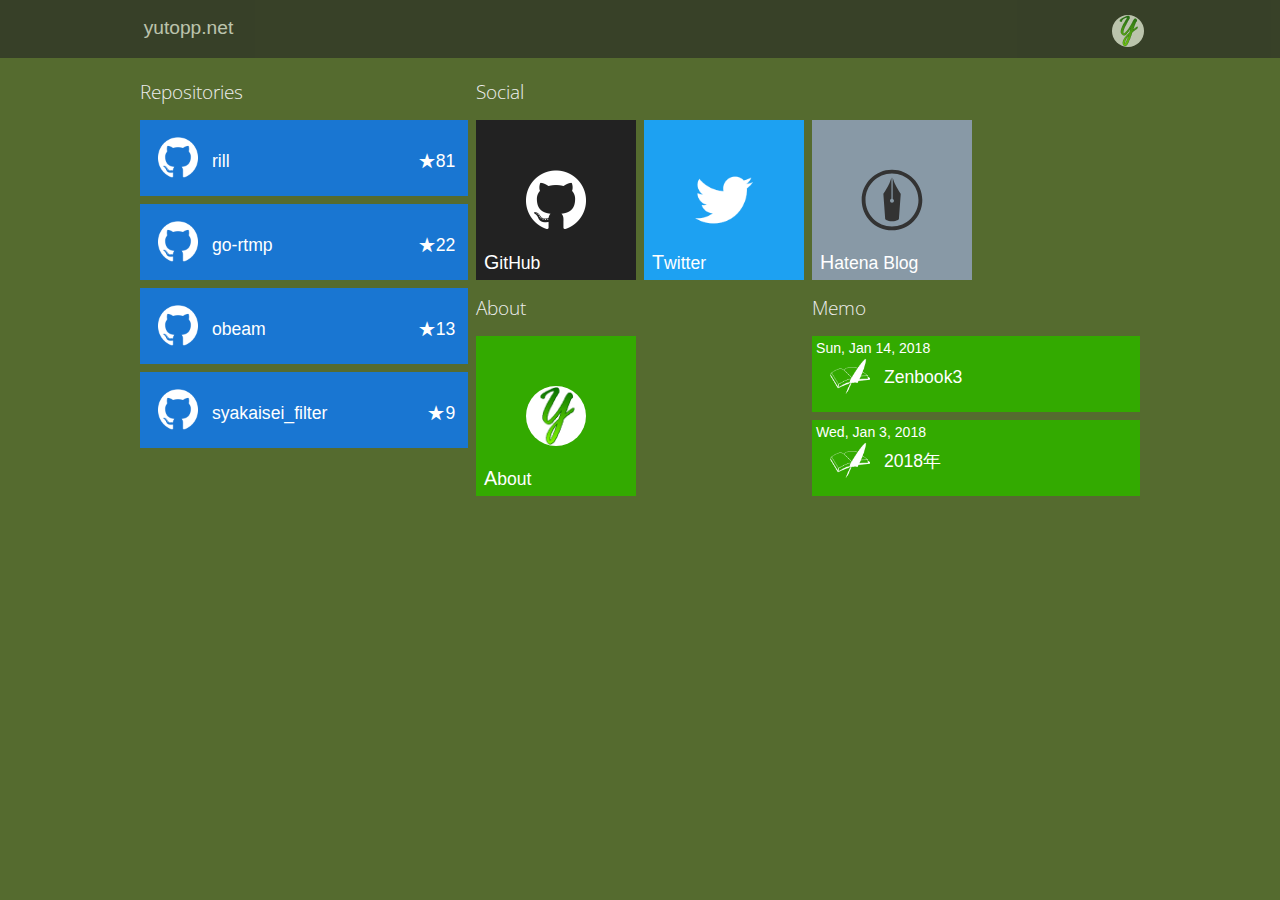
<file: index.html>
<!DOCTYPE html>
<html lang="ja">
  <head>
	<meta name="generator" content="Hugo 0.32-DEV" />
	<meta charset="utf-8">
	<title>yutopp.net</title>
	<link rel="start" title="index" href="https://yutopp.net/">
	<link rel="shortcut icon" href="favicon.ico">
    <link rel="stylesheet" href="/style/main.css" type="text/css">
    <link href="https://fonts.googleapis.com/css?family=Open+Sans" rel="stylesheet">
  </head>
  <body class="bc_green">
	<div id="navigation">
	  <div class="inner">
		<p><a href="/">yutopp.net</a></p>
		<ul>
		  <li><a href="/about"><img src="/image/Y.png"></a></li>
		</ul>
	  </div>
	</div>

<div id="outline">

  
  <div class="row">
    <div class="column with-caption h-x2">
      <h1>Repositories</h1>
      <ul class="panel-list">
        
        
        <li class="s4x1 c-blue">
          <a href="https://github.com/yutopp/rill" target="_blank" class="github">
            <span class="inner left">
              <img src="image/github.png">
            </span>
            <span class="inner middle">
              <span class="name">rill</span>
            </span>
            <span class="inner right">
              <span class="star">★81</span>
            </span>
          </a>
        </li>
        
        <li class="s4x1 c-blue">
          <a href="https://github.com/yutopp/go-rtmp" target="_blank" class="github">
            <span class="inner left">
              <img src="image/github.png">
            </span>
            <span class="inner middle">
              <span class="name">go-rtmp</span>
            </span>
            <span class="inner right">
              <span class="star">★22</span>
            </span>
          </a>
        </li>
        
        <li class="s4x1 c-blue">
          <a href="https://github.com/yutopp/obeam" target="_blank" class="github">
            <span class="inner left">
              <img src="image/github.png">
            </span>
            <span class="inner middle">
              <span class="name">obeam</span>
            </span>
            <span class="inner right">
              <span class="star">★13</span>
            </span>
          </a>
        </li>
        
        <li class="s4x1 c-blue">
          <a href="https://github.com/yutopp/syakaisei_filter" target="_blank" class="github">
            <span class="inner left">
              <img src="image/github.png">
            </span>
            <span class="inner middle">
              <span class="name">syakaisei_filter</span>
            </span>
            <span class="inner right">
              <span class="star">★9</span>
            </span>
          </a>
        </li>
        
      </ul>
    </div>
  </div>

  
  <div class="row w-x2">
    <div class="column with-caption w-x2">
      <h1>Social</h1>
      <ul class="panel-tile">
        <li class="s2x2 c-github">
		  <a href="https://github.com/yutopp" target="_blank">
            <span class="inner">
			  <img src="image/github.png">
			  <span class="name">GitHub</span>
		    </span>
          </a>
        </li>

        <li class="s2x2 c-twitter">
		  <a href="https://twitter.com/yutopp" target="_blank">
            <span class="inner">
			  <img src="image/twitter.png" class="scale-high">
			  <span class="name">Twitter</span>
		    </span>
          </a>
        </li>

        <li class="s2x2 c-hatena-b">
	      <a href="http://yutopp.hateblo.jp/" target="_blank">
            <span class="inner">
		      <img src="image/hatena_b.svg" class="scale-high">
		      <span class="name">Hatena Blog</span>
		    </span>
          </a>
        </li>

        <li class="s2x2 empty"></li>
      </ul>
    </div>

    <div class="column with-caption">
      <h1>About</h1>
      <ul class="panel-tile">
        <li class="s2x2 c-green">
		  <a href="about">
            <span class="inner">
			  <img src="image/Y.png" class="round">
			  <span class="name">About</span>
		    </span>
          </a>
        </li>
      </ul>
    </div>

    <div class="column with-caption">
      <h1>Memo</h1>
      <ul class="panel-list">
        
        <li class="s4x1 c-green">
          <a href="https://yutopp.net/posts/zenbook3/" class="memo">
            <span class="inner left">
              <img src="image/blog.png">
            </span>
            <span class="inner middle">
              <span class="name">Zenbook3</span>
            </span>
            <span class="inner right">
              <span class="star">Sun, Jan 14, 2018</span>
            </span>
          </a>
        </li>
        
        <li class="s4x1 c-green">
          <a href="https://yutopp.net/posts/2018-1-3-new-site/" class="memo">
            <span class="inner left">
              <img src="image/blog.png">
            </span>
            <span class="inner middle">
              <span class="name">2018年</span>
            </span>
            <span class="inner right">
              <span class="star">Wed, Jan 3, 2018</span>
            </span>
          </a>
        </li>
        
      </ul>
    </div>
  </div>

</div>
      </div>
    </div>
  </body>
</html>
</file>
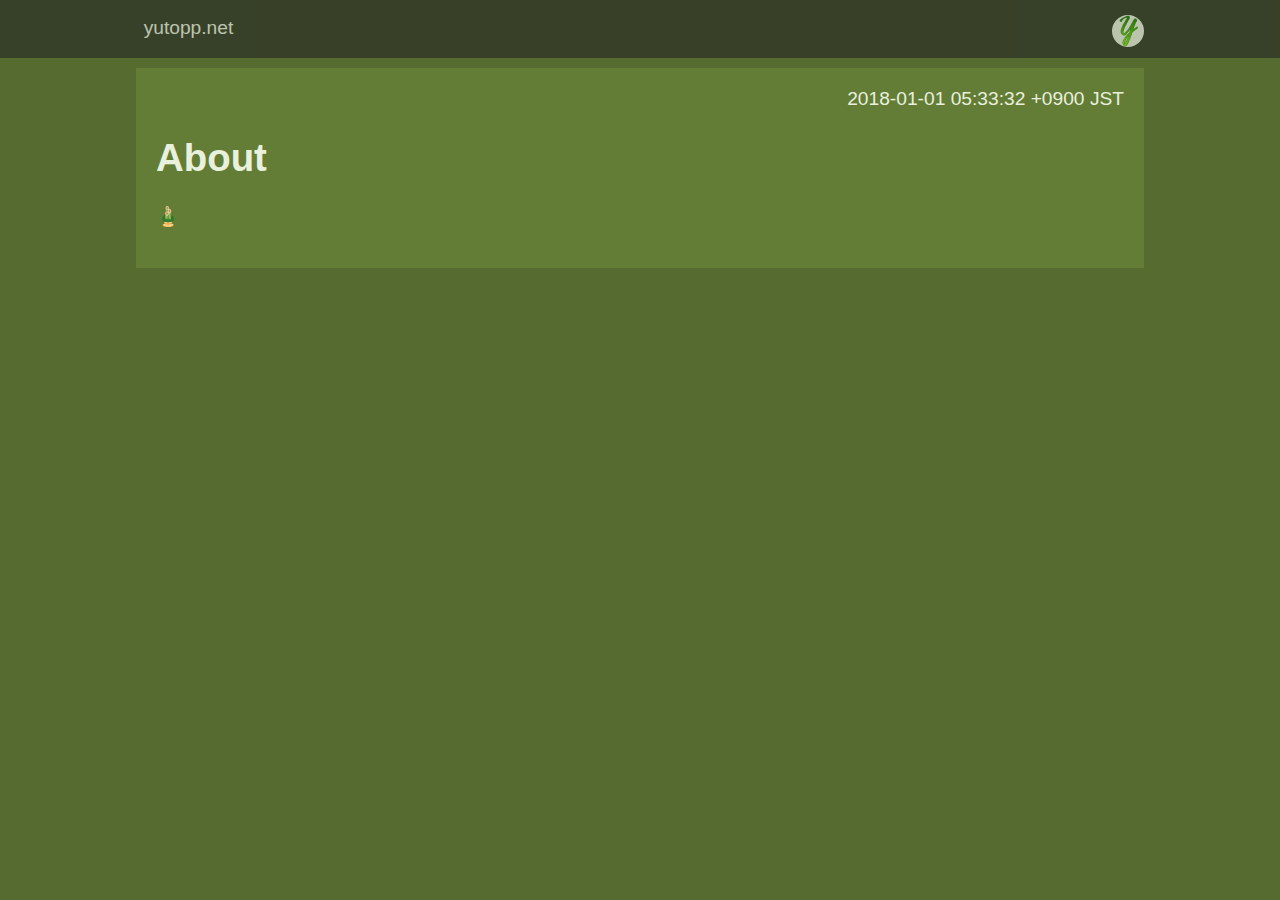
<file: about/index.html>
<!DOCTYPE html>
<html lang="ja">
  <head>
	<meta charset="utf-8">
	<title>yutopp.net</title>
	<link rel="start" title="index" href="https://yutopp.net/">
	<link rel="shortcut icon" href="favicon.ico">
    <link rel="stylesheet" href="/style/main.css" type="text/css">
    <link href="https://fonts.googleapis.com/css?family=Open+Sans" rel="stylesheet">
  </head>
  <body class="bc_green">
	<div id="navigation">
	  <div class="inner">
		<p><a href="/">yutopp.net</a></p>
		<ul>
		  <li><a href="/about"><img src="/image/Y.png"></a></li>
		</ul>
	  </div>
	</div>

<div id="outline">
  <article class="st_green">
    <div class="inner">
      <header>
        <span class="date">2018-01-01 05:33:32 &#43;0900 JST</span>
        <h1 class="title">About</h1>
      </header>

      <div class="content">
        <p><p>🎍</p>
</p>
      </div>
    </div>
  </div>
</div>
      </div>
    </div>
  </body>
</html>
</file>
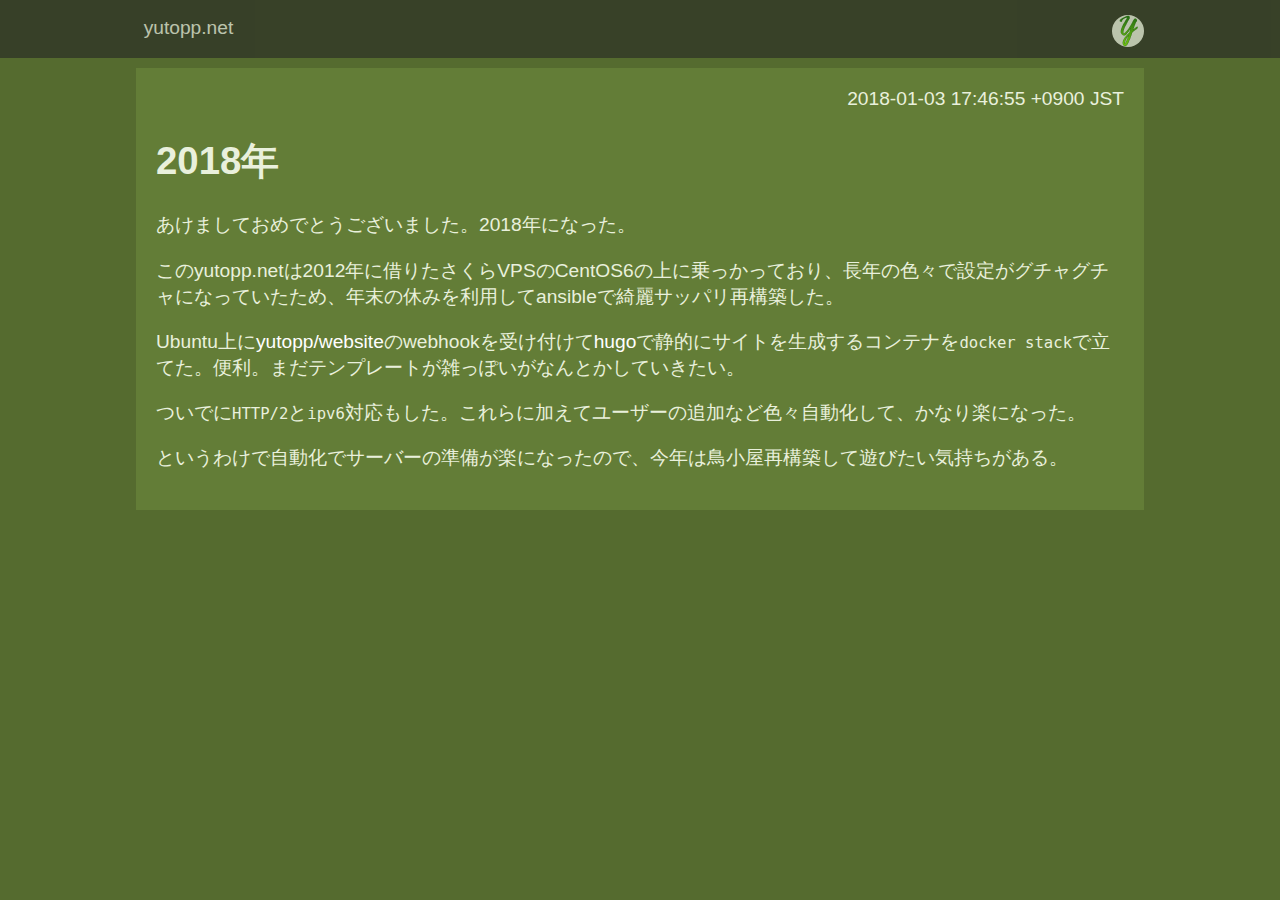
<file: posts/2018-1-3-new-site/index.html>
<!DOCTYPE html>
<html lang="ja">
  <head>
	<meta charset="utf-8">
	<title>yutopp.net</title>
	<link rel="start" title="index" href="https://yutopp.net/">
	<link rel="shortcut icon" href="favicon.ico">
    <link rel="stylesheet" href="/style/main.css" type="text/css">
    <link href="https://fonts.googleapis.com/css?family=Open+Sans" rel="stylesheet">
  </head>
  <body class="bc_green">
	<div id="navigation">
	  <div class="inner">
		<p><a href="/">yutopp.net</a></p>
		<ul>
		  <li><a href="/about"><img src="/image/Y.png"></a></li>
		</ul>
	  </div>
	</div>

<div id="outline">
  <article class="st_green">
    <div class="inner">
      <header>
        <span class="date">2018-01-03 17:46:55 &#43;0900 JST</span>
        <h1 class="title">2018年</h1>
      </header>

      <div class="content">
        <p><p>あけましておめでとうございました。2018年になった。</p>

<p>このyutopp.netは2012年に借りたさくらVPSのCentOS6の上に乗っかっており、長年の色々で設定がグチャグチャになっていたため、年末の休みを利用してansibleで綺麗サッパリ再構築した。</p>

<p>Ubuntu上に<a href="https://github.com/yutopp/website">yutopp/website</a>のwebhookを受け付けて<a href="https://gohugo.io/">hugo</a>で静的にサイトを生成するコンテナを<code>docker stack</code>で立てた。便利。まだテンプレートが雑っぽいがなんとかしていきたい。</p>

<p>ついでに<code>HTTP/2</code>と<code>ipv6</code>対応もした。これらに加えてユーザーの追加など色々自動化して、かなり楽になった。</p>

<p>というわけで自動化でサーバーの準備が楽になったので、今年は鳥小屋再構築して遊びたい気持ちがある。</p>
</p>
      </div>
    </div>
  </div>
</div>
      </div>
    </div>
  </body>
</html>
</file>
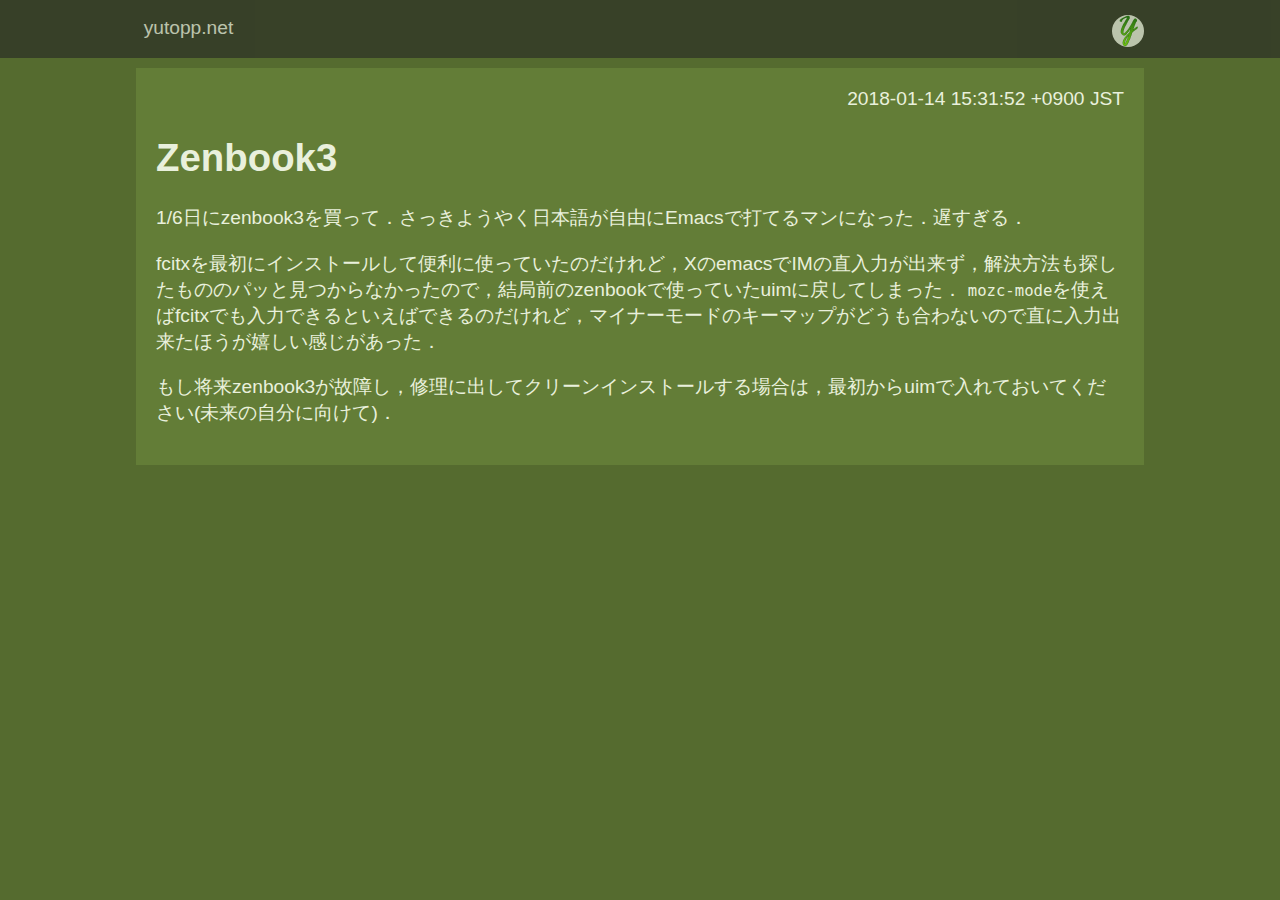
<file: posts/zenbook3/index.html>
<!DOCTYPE html>
<html lang="ja">
  <head>
	<meta charset="utf-8">
	<title>yutopp.net</title>
	<link rel="start" title="index" href="https://yutopp.net/">
	<link rel="shortcut icon" href="favicon.ico">
    <link rel="stylesheet" href="/style/main.css" type="text/css">
    <link href="https://fonts.googleapis.com/css?family=Open+Sans" rel="stylesheet">
  </head>
  <body class="bc_green">
	<div id="navigation">
	  <div class="inner">
		<p><a href="/">yutopp.net</a></p>
		<ul>
		  <li><a href="/about"><img src="/image/Y.png"></a></li>
		</ul>
	  </div>
	</div>

<div id="outline">
  <article class="st_green">
    <div class="inner">
      <header>
        <span class="date">2018-01-14 15:31:52 &#43;0900 JST</span>
        <h1 class="title">Zenbook3</h1>
      </header>

      <div class="content">
        <p><p>1/6日にzenbook3を買って．さっきようやく日本語が自由にEmacsで打てるマンになった．遅すぎる．</p>

<p>fcitxを最初にインストールして便利に使っていたのだけれど，XのemacsでIMの直入力が出来ず，解決方法も探したもののパッと見つからなかったので，結局前のzenbookで使っていたuimに戻してしまった．
<code>mozc-mode</code>を使えばfcitxでも入力できるといえばできるのだけれど，マイナーモードのキーマップがどうも合わないので直に入力出来たほうが嬉しい感じがあった．</p>

<p>もし将来zenbook3が故障し，修理に出してクリーンインストールする場合は，最初からuimで入れておいてください(未来の自分に向けて)．</p>
</p>
      </div>
    </div>
  </div>
</div>
      </div>
    </div>
  </body>
</html>
</file>
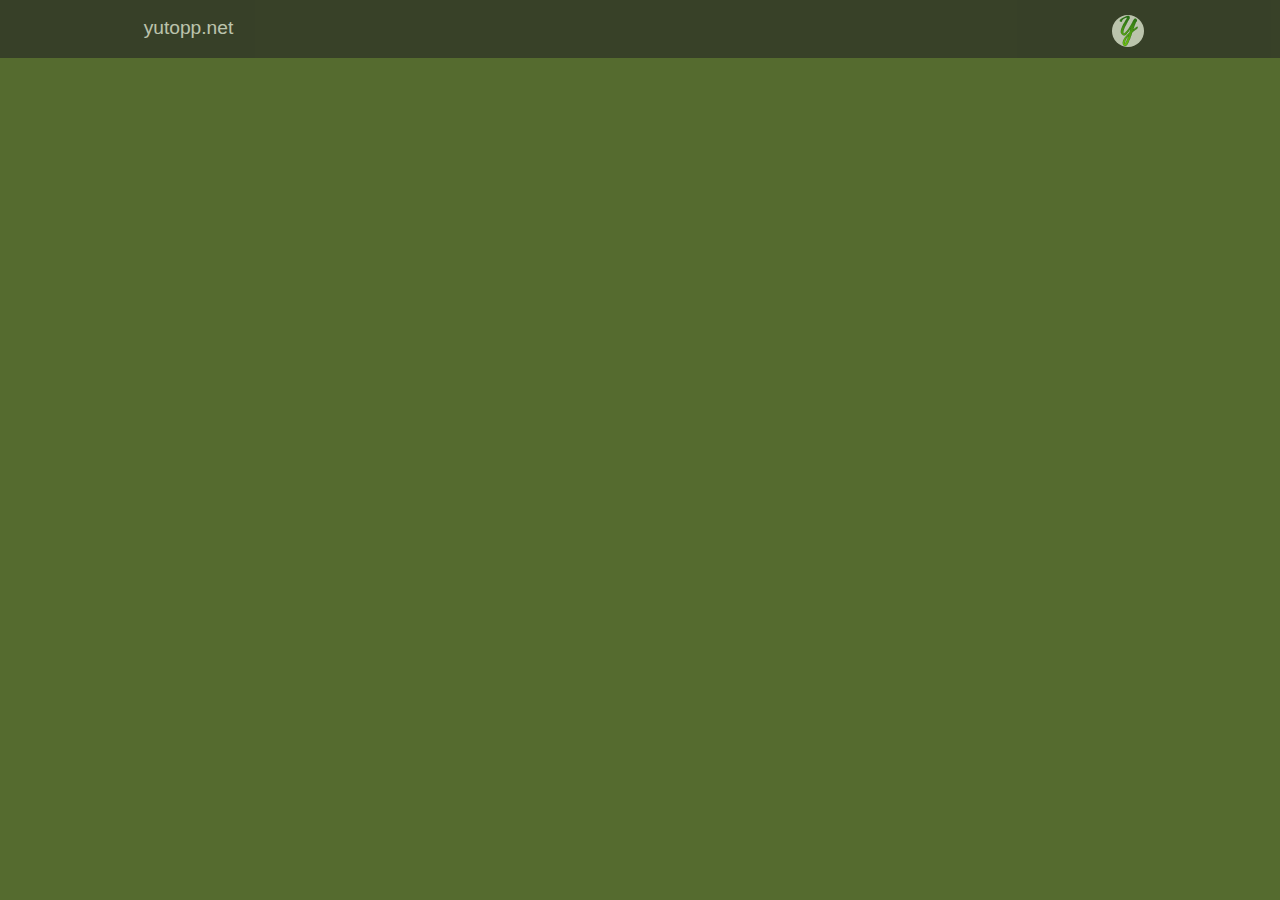
<file: layouts/partials/header.html>
<!DOCTYPE html>
<html lang="ja">
  <head>
	<meta charset="utf-8">
	<title>yutopp.net</title>
	<link rel="start" title="index" href="https://yutopp.net/">
	<link rel="shortcut icon" href="favicon.ico">
    <link rel="stylesheet" href="/style/main.css" type="text/css">
    <link href="https://fonts.googleapis.com/css?family=Open+Sans" rel="stylesheet">
  </head>
  <body class="bc_green">
	<div id="navigation">
	  <div class="inner">
		<p><a href="/">yutopp.net</a></p>
		<ul>
		  <li><a href="/about"><img src="/image/Y.png"></a></li>
		</ul>
	  </div>
	</div>
</file>
<file: style/main.css>
body {
  width: 100%;
  height: 100%;
  margin: 0;
  padding: 0;
  font-family: arial, sans-serif; }

#navigation {
  height: 46px;
  margin: 0 0 10px 0;
  padding: 6px;
  background-color: #242424;
  display: block;
  filter: alpha(opacity=60);
  -moz-opacity: 0.60;
  -khtml-opacity: 0.60;
  opacity: 0.60; }
  #navigation .inner {
    position: relative;
    max-width: 1008px;
    margin: 0 auto;
    height: 100%;
    color: #fff; }
    #navigation .inner p {
      margin: -0.6em 0 0 0.4em;
      position: absolute;
      top: 50%;
      font-size: 1.2em;
      float: left; }
    #navigation .inner ul {
      margin-top: -0.6em;
      position: absolute;
      top: 50%;
      right: 0;
      float: left;
      list-style-type: none;
      padding: 0; }
      #navigation .inner ul li {
        display: inline-block; }
        #navigation .inner ul li img {
          width: 2em;
          height: 2em;
          margin-top: -0.3em;
          border-radius: 50%;
          display: inline-block; }
  #navigation a {
    color: #fff;
    text-decoration: none; }
    #navigation a:hover {
      color: #888888; }

#outline {
  max-width: 1008px;
  margin: 0 auto 60px auto;
  text-decoration: none; }
  #outline a {
    color: #fff;
    text-decoration: none; }
  #outline article {
    padding: 20px; }
    #outline article .inner {
      width: 100%;
      font-size: 1.2em;
      display: inline-block; }
      #outline article .inner header {
        width: 100%;
        text-align: right; }
        #outline article .inner header h1 {
          text-align: left; }

.row {
  float: left;
  width: 336px;
  margin: 0;
  padding: 0; }
  .row.w-x2 {
    width: 672px; }

.column {
  float: left;
  width: 336px;
  height: 168px;
  text-decoration: none; }
  .column.with-caption {
    height: 216px; }
  .column.h-x2 {
    height: 336px; }
    .column.h-x2.with-caption {
      height: 384px; }
  .column.w-x2 {
    width: 672px; }
  .column a {
    color: #fff;
    text-decoration: none; }
    .column a:link {
      color: #fff;
      text-decoration: none; }
    .column a:visited {
      color: #fff;
      text-decoration: none; }
    .column a:hover {
      color: #fff;
      text-decoration: none; }
    .column a:active {
      color: #fff;
      text-decoration: none; }
  .column h1 {
    height: 26px;
    width: 100%;
    margin: 10px 0 12px 4px;
    color: #eeeeee;
    font-family: 'Open Sans', sans-serif;
    font-weight: lighter;
    font-size: 1.2em; }
  .column ul.panel-tile {
    margin: 0;
    padding: 0; }
  .column ul.panel-tile li.s2x2 {
    display: inline-block;
    width: 152px;
    height: 152px;
    margin: 4px;
    padding: 4px;
    float: left; }
    .column ul.panel-tile li.s2x2:hover {
      margin: 2px;
      border: #bbb 2px solid; }
    .column ul.panel-tile li.s2x2:active {
      border: 0;
      margin: 5px;
      width: 150px;
      height: 150px; }
    .column ul.panel-tile li.s2x2 a {
      display: inline-block;
      width: 152px;
      height: 152px;
      font-size: 1.1em; }
      .column ul.panel-tile li.s2x2 a span.inner {
        position: absolute;
        width: 152px;
        height: 152px; }
        .column ul.panel-tile li.s2x2 a span.inner img {
          width: 60.8px;
          height: 60.8px;
          position: absolute;
          top: 45.6px;
          left: 45.6px; }
        .column ul.panel-tile li.s2x2 a span.inner img.scale-high {
          width: 91.2px;
          height: 91.2px;
          position: absolute;
          top: 30.4px;
          left: 30.4px; }
        .column ul.panel-tile li.s2x2 a span.inner img.round {
          border-radius: 50%; }
        .column ul.panel-tile li.s2x2 a span.inner .name {
          position: absolute;
          bottom: 2px;
          left: 4px;
          color: #fff; }
          .column ul.panel-tile li.s2x2 a span.inner .name:first-letter {
            font-size: 1.12em; }
    .column ul.panel-tile li.s2x2.empty:hover {
      margin: 4px;
      border: #bbb 0 solid; }
  .column ul.panel-list {
    margin: 0;
    padding: 0;
    width: 100%; }
  .column ul.panel-list li.s4x1 {
    display: inline-block;
    width: 320px;
    height: 68px;
    margin: 4px;
    padding: 4px; }
    .column ul.panel-list li.s4x1:hover {
      margin: 2px;
      border: #bbb 2px solid; }
    .column ul.panel-list li.s4x1:active {
      border: 0;
      margin: 5px;
      width: 318px;
      height: 66px; }
    .column ul.panel-list li.s4x1 a {
      display: inline-block;
      width: 320px;
      height: 68px;
      font-size: 1.1em; }
    .column ul.panel-list li.s4x1 a.github span.inner {
      display: table-cell;
      vertical-align: middle;
      height: 68px; }
      .column ul.panel-list li.s4x1 a.github span.inner.left {
        padding: 2px 13.6px 2px 13.6px; }
        .column ul.panel-list li.s4x1 a.github span.inner.left img {
          width: 40.8px;
          height: 40.8px; }
      .column ul.panel-list li.s4x1 a.github span.inner.middle {
        width: 100%;
        padding-top: 0.1em;
        line-height: 68px; }
        .column ul.panel-list li.s4x1 a.github span.inner.middle .name {
          display: inline-block; }
      .column ul.panel-list li.s4x1 a.github span.inner.right {
        padding: 0.1em 0.5em 0 0;
        line-height: 68px; }
        .column ul.panel-list li.s4x1 a.github span.inner.right .star {
          float: right;
          display: inline-block; }
    .column ul.panel-list li.s4x1 a.memo {
      position: relative; }
      .column ul.panel-list li.s4x1 a.memo span.inner {
        display: table-cell;
        vertical-align: middle;
        height: 68px; }
        .column ul.panel-list li.s4x1 a.memo span.inner.left {
          padding: 2px 13.6px 2px 13.6px; }
          .column ul.panel-list li.s4x1 a.memo span.inner.left img {
            width: 40.8px;
            height: 40.8px; }
        .column ul.panel-list li.s4x1 a.memo span.inner.middle {
          width: 100%;
          padding-top: 0.1em;
          line-height: 68px; }
          .column ul.panel-list li.s4x1 a.memo span.inner.middle .name {
            display: inline-block; }
        .column ul.panel-list li.s4x1 a.memo span.inner.right {
          position: absolute;
          top: 0;
          left: 0;
          font-size: 0.8em; }

.c-blue {
  background-color: #1976d2; }
  .c-blue:hover {
    background-color: #2083e4; }
  .c-blue:active {
    background-color: #1669bb; }

.c-github {
  background-color: #222222; }
  .c-github:hover {
    background-color: #2f2f2f; }
  .c-github:active {
    background-color: #151515; }

.c-hatena-b {
  background-color: #8899a6; }
  .c-hatena-b:hover {
    background-color: #97a6b1; }
  .c-hatena-b:active {
    background-color: #798c9b; }

.c-green {
  background-color: #33aa00; }
  .c-green:hover {
    background-color: #3bc400; }
  .c-green:active {
    background-color: #2b9100; }

.c-twitter {
  background-color: #1DA1F2; }
  .c-twitter:hover {
    background-color: #35abf3; }
  .c-twitter:active {
    background-color: #0d95e8; }

.c-tairiku {
  background-color: #1DA1F2; }
  .c-tairiku:hover {
    background-color: #35abf3; }
  .c-tairiku:active {
    background-color: #0d95e8; }

.st_green {
  background-color: #637d37;
  color: #e9f0dc;
  text-decoration: none; }
  .st_green a {
    color: #fff;
    text-decoration: none; }
    .st_green a:link {
      color: #fff;
      text-decoration: none; }
    .st_green a:visited {
      color: #fff;
      text-decoration: none; }
    .st_green a:hover {
      color: #fff;
      text-decoration: none; }
    .st_green a:active {
      color: #fff;
      text-decoration: none; }
  .st_green .button {
    width: auto;
    border: 3px #ccc solid;
    background-color: #2b3618;
    display: inline-block;
    padding: 10px; }
    .st_green .button:hover {
      border: 3px #eee solid;
      background-color: #475927; }
    .st_green .button:active {
      border: 3px #888 solid;
      background-color: #0f1208; }

.bc_green {
  background-color: #556b2f;
  background-size: 100% auto;
  background-attachment: fixed; }

.st_blue {
  background-color: #426cff;
  color: white;
  text-decoration: none; }
  .st_blue a {
    color: #fff;
    text-decoration: none; }
    .st_blue a:link {
      color: #fff;
      text-decoration: none; }
    .st_blue a:visited {
      color: #fff;
      text-decoration: none; }
    .st_blue a:hover {
      color: #fff;
      text-decoration: none; }
    .st_blue a:active {
      color: #fff;
      text-decoration: none; }
  .st_blue .button {
    width: auto;
    border: 3px #ccc solid;
    background-color: #0031db;
    display: inline-block;
    padding: 10px; }
    .st_blue .button:hover {
      border: 3px #eee solid;
      background-color: #0f44ff; }
    .st_blue .button:active {
      border: 3px #888 solid;
      background-color: #0025a8; }

.bc_blue {
  background-color: #223a70;
  background-size: 100% auto;
  background-attachment: fixed; }

/*# sourceMappingURL=main.css.map */
</file>
